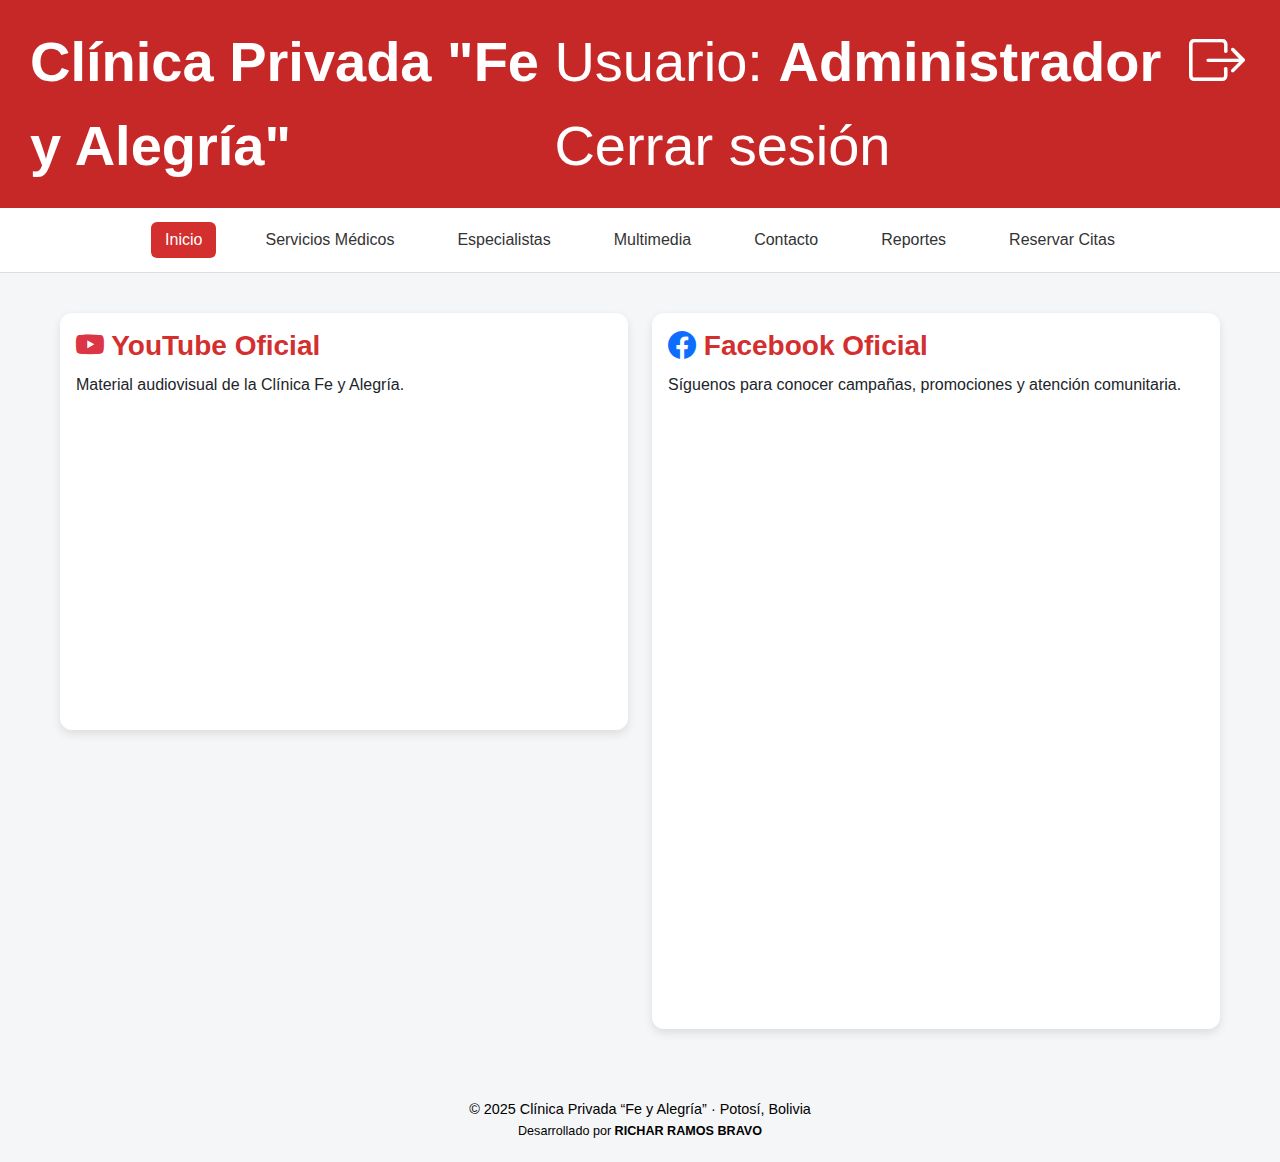
<file: index.html>
<!doctype html>
<html lang="es">
<head>
  <meta charset="utf-8">
  <meta name="viewport" content="width=device-width, initial-scale=1">
  <title>Inicio – Clínica Fe y Alegría</title>

  <link href="https://cdn.jsdelivr.net/npm/bootstrap@5.3.3/dist/css/bootstrap.min.css" rel="stylesheet">
  <link href="https://cdn.jsdelivr.net/npm/bootstrap-icons@1.11.3/font/bootstrap-icons.css" rel="stylesheet">

  <style>
    body {
      background: #f5f6f7;
      font-family: 'Segoe UI', sans-serif;
      margin: 0;
    }

    header {
      background: #c62828;
      padding: 20px 30px;
      color: white;
      display: flex;
      justify-content: space-between;
      align-items: center;
      font-size: 3.5rem;
      font-weight: bold;
    }
    header .user-box {
      font-size: 3.5rem;
      font-weight: normal;
    }
    header .user-box a {
      color: white;
      text-decoration: none;
      margin-left: 12px;
    }

    nav {
      background: white;
      display: flex;
      justify-content: center;
      gap: 35px;
      padding: 14px 0;
      border-bottom: 1px solid #ddd;
    }
    nav a {
      text-decoration: none;
      font-weight: 500;
      color: #333;
      padding: 6px 14px;
      border-radius: 6px;
      transition: .3s;
    }
    nav a:hover,
    nav a.active {
      background: #d32f2f;
      color: white;
    }

    .container-pro {
      max-width: 1200px;
      margin: 40px auto;
      padding: 0 20px;
    }

    .card {
      border-radius: 12px;
      box-shadow: 0 4px 10px rgba(0,0,0,0.1);
      transition: .3s;
      border: none;
    }
    .card:hover {
      transform: translateY(-5px);
    }
    .card h3 {
      color: #d32f2f;
      margin-bottom: 10px;
      font-weight: 600;
    }

    footer {
      background: #f5f6f7;
      color:black;
      text-align: center;
      padding: 20px;
      margin-top: 50px;
      font-size: .9rem;
    }
  </style>

  <script type="module" src="js/main.js"></script>
</head>

<body>

  <header>
    <div>Clínica Privada "Fe y Alegría"</div>

    <div class="user-box">
      Usuario: <strong data-user>Administrador</strong>
      <a href="#" data-logout><i class="bi bi-box-arrow-right"></i> Cerrar sesión</a>
    </div>
  </header>

  <nav>
    <a href="index.html" class="active">Inicio</a>
    <a href="servicios.html">Servicios Médicos</a>
    <a href="especialistas.html">Especialistas</a>
    <a href="multimedia.html">Multimedia</a>
    <a href="contacto.html">Contacto</a>
    <a href="reportes.html">Reportes</a>
    <a href="citas.html">Reservar Citas</a>
  </nav>

  <main class="container-pro">

    <div class="row g-4">

      <div class="col-md-6">
        <div class="card p-3">
          <h3><i class="bi bi-youtube text-danger"></i> YouTube Oficial</h3>
          <p>Material audiovisual de la Clínica Fe y Alegría.</p>

          <div class="ratio ratio-16x9 rounded overflow-hidden">
            <iframe 
              src="https://www.youtube.com/embed/tFoqaMUWNro"
              title="Video institucional"
              allowfullscreen></iframe>
          </div>
        </div>
      </div>

      <div class="col-md-6">
  <div class="card p-3">
    <h3><i class="bi bi-facebook text-primary"></i> Facebook Oficial</h3>
    <p>Síguenos para conocer campañas, promociones y atención comunitaria.</p>

    <iframe 
  src="https://www.facebook.com/plugins/page.php?href=https://www.facebook.com/itecfeyalegria&tabs=timeline&width=500&height=600&small_header=false&adapt_container_width=true&hide_cover=false&show_facepile=true"
  width="100%" 
  height="600" 
  style="border:none;overflow:hidden"
  scrolling="no" 
  frameborder="0" 
  allowfullscreen="true" 
  allow="autoplay; clipboard-write; encrypted-media; picture-in-picture; web-share">
    </iframe>


  </div>
</div>


    </div>

  </main>

  <footer>
    © 2025 Clínica Privada “Fe y Alegría” · Potosí, Bolivia<br>
    <small>Desarrollado por <strong>RICHAR RAMOS BRAVO</strong></small>
  </footer>

  <script src="https://cdn.jsdelivr.net/npm/bootstrap@5.3.3/dist/js/bootstrap.bundle.min.js"></script>

</body>
</html>
</file>
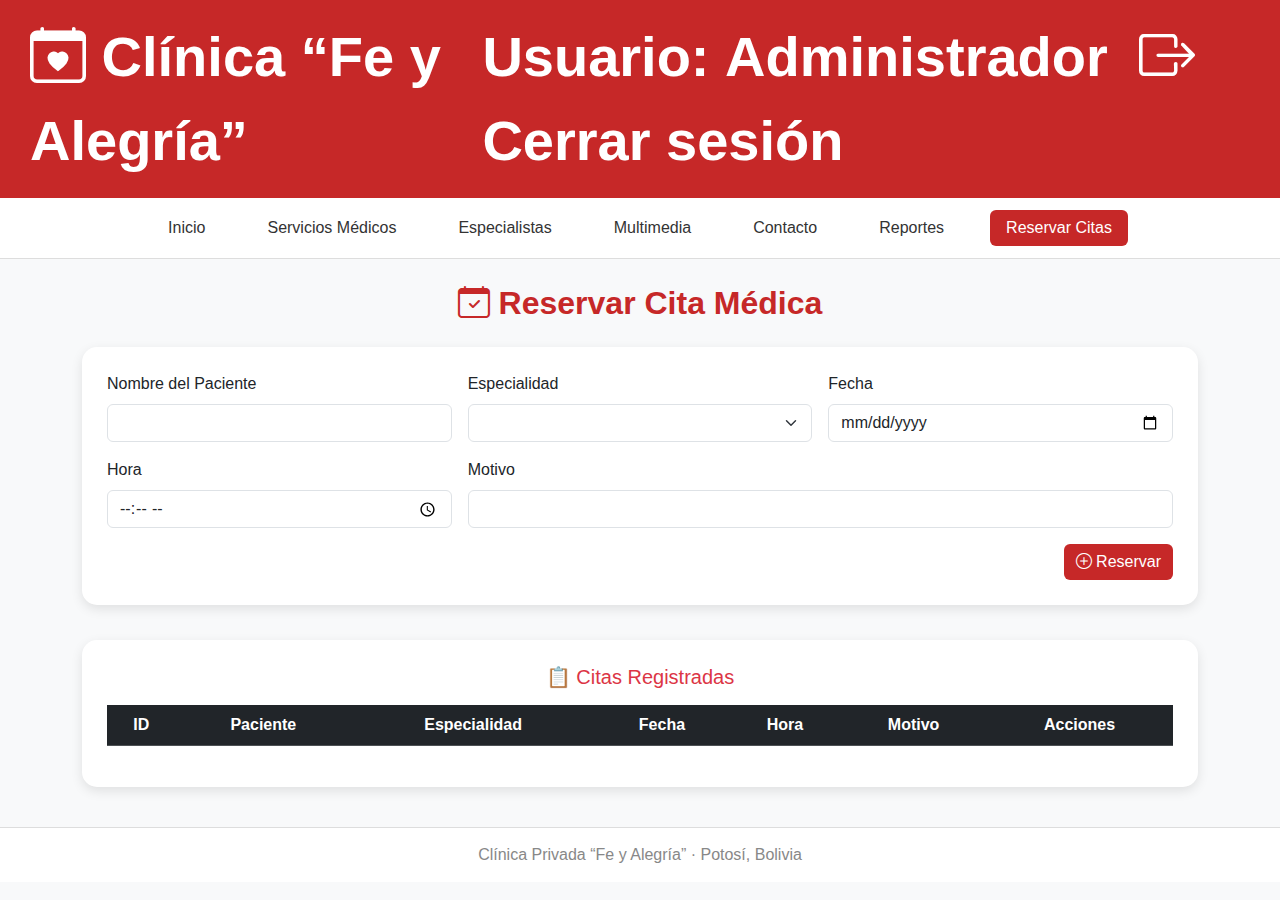
<file: citas.html>
<!doctype html>
<html lang="es">
<head>
  <meta charset="utf-8">
  <meta name="viewport" content="width=device-width, initial-scale=1">
  <title>Reservar Citas – Clínica Fe y Alegría</title>

  <link href="https://cdn.jsdelivr.net/npm/bootstrap@5.3.3/dist/css/bootstrap.min.css" rel="stylesheet">
  <link href="https://cdn.jsdelivr.net/npm/bootstrap-icons@1.11.3/font/bootstrap-icons.css" rel="stylesheet">

  <style>
    body {
      background: #f8f9fa;
      font-family: 'Segoe UI', sans-serif;
    }

    .header {
      background: #C62828;
      color: white;
      padding: 15px 30px;
      display: flex;
      align-items: center;
      justify-content: space-between;
      font-size: 3.5rem;
      font-weight: bold;
    }

    .header a {
      color: white !important;
      text-decoration: none;
      font-size: 3.5rem;
    }

    .navbar-links {
      background: white;
      display: flex;
      justify-content: center;
      gap: 30px;
      padding: 12px 0;
      border-bottom: 1px solid #ddd;
    }

    .navbar-links a {
      text-decoration: none;
      color: #333;
      padding: 6px 16px;
      font-weight: 500;
      border-radius: 6px;
      transition: 0.2s;
    }

    .navbar-links a:hover,
    .navbar-links a.active {
      background: #C62828;
      color: white !important;
    }

    h2 {
      text-align: center;
      margin: 25px 0;
      color: #C62828;
      font-weight: 700;
    }

    .card-pro {
      background: white;
      border-radius: 15px;
      padding: 25px;
      box-shadow: 0 4px 12px rgba(0,0,0,0.1);
      margin-bottom: 35px;
    }

    footer {
      background: white;
      padding: 15px;
      text-align: center;
      color: #888;
      margin-top: 40px;
      border-top: 1px solid #ddd;
    }

    .btn-danger {
      background: #C62828 !important;
      border: none;
    }

    .btn-danger:hover {
      background: #A61717 !important;
    }

  </style>
</head>

<body>

  <header class="header">
    <div><i class="bi bi-calendar-heart"></i> Clínica “Fe y Alegría”</div>
    <div>
      Usuario: <strong>Administrador</strong>
      <a href="login.html" class="ms-3"><i class="bi bi-box-arrow-right"></i> Cerrar sesión</a>
    </div>
  </header>

  <nav class="navbar-links">
    <a href="index.html">Inicio</a>
    <a href="servicios.html">Servicios Médicos</a>
    <a href="especialistas.html">Especialistas</a>
    <a href="multimedia.html">Multimedia</a>
    <a href="contacto.html">Contacto</a>
    <a href="reportes.html">Reportes</a>
    <a href="citas.html" class="active">Reservar Citas</a>
  </nav>

  <main class="container">

    <h2><i class="bi bi-calendar-check"></i> Reservar Cita Médica</h2>

    <div class="card-pro">
      <form id="frm-cita" class="row g-3">

        <div class="col-md-4">
          <label class="form-label">Nombre del Paciente</label>
          <input type="text" class="form-control" name="paciente" required>
        </div>

        <div class="col-md-4">
          <label class="form-label">Especialidad</label>
          <select class="form-select" name="especialidad" id="sel-especialidad" required></select>
        </div>

        <div class="col-md-4">
          <label class="form-label">Fecha</label>
          <input type="date" class="form-control" name="fecha" required>
        </div>

        <div class="col-md-4">
          <label class="form-label">Hora</label>
          <input type="time" class="form-control" name="hora" required>
        </div>

        <div class="col-md-8">
          <label class="form-label">Motivo</label>
          <input type="text" class="form-control" name="motivo" required>
        </div>

        <div class="col-12 text-end">
          <button class="btn btn-danger">
            <i class="bi bi-plus-circle"></i> Reservar
          </button>
        </div>

      </form>
    </div>

    <div class="card-pro">
      <h5 class="text-center text-danger mb-3">📋 Citas Registradas</h5>
      <div class="table-responsive">
        <table class="table table-hover align-middle text-center">
          <thead class="table-dark">
            <tr>
              <th>ID</th>
              <th>Paciente</th>
              <th>Especialidad</th>
              <th>Fecha</th>
              <th>Hora</th>
              <th>Motivo</th>
              <th>Acciones</th>
            </tr>
          </thead>
          <tbody id="tb-citas"></tbody>
        </table>
      </div>
    </div>

  </main>

  <footer>
    Clínica Privada “Fe y Alegría” · Potosí, Bolivia
  </footer>

  <div class="modal fade" id="modalPago">
    <div class="modal-dialog modal-dialog-centered">
      <div class="modal-content">

        <div class="modal-header bg-success text-white">
          <h5 class="modal-title"><i class="bi bi-qr-code-scan"></i> Pago de la Cita – 100 Bs</h5>
          <button class="btn-close" data-bs-dismiss="modal"></button>
        </div>

        <div class="modal-body text-center">
          <p class="fw-bold">Escanee el código QR para realizar el pago</p>
          <img id="qr-img" class="img-fluid mb-3" style="max-width:250px;">
          <p class="text-muted">Luego presione confirmar.</p>
        </div>

        <div class="modal-footer">
          <button class="btn btn-dark" data-bs-dismiss="modal">Cancelar</button>
          <button class="btn btn-success fw-bold" onclick="confirmarPago()">
            <i class="bi bi-check-circle"></i> He pagado – Confirmar Cita
          </button>
        </div>

      </div>
    </div>
  </div>

  <div class="modal fade" id="modalEditar">
    <div class="modal-dialog modal-lg modal-dialog-centered">
      <div class="modal-content">

        <div class="modal-header bg-warning">
          <h5 class="modal-title"><i class="bi bi-pencil-square"></i> Editar Cita</h5>
          <button class="btn-close" data-bs-dismiss="modal"></button>
        </div>

        <form id="frm-edit" class="modal-body row g-3">
          <div class="col-md-6">
            <label class="form-label">Paciente</label>
            <input type="text" class="form-control" id="edit-paciente" name="paciente" required>
          </div>

          <div class="col-md-6">
            <label class="form-label">Especialidad</label>
            <select class="form-select" id="edit-especialidad" name="especialidad"></select>
          </div>

          <div class="col-md-4">
            <label class="form-label">Fecha</label>
            <input type="date" class="form-control" id="edit-fecha" name="fecha" required>
          </div>

          <div class="col-md-4">
            <label class="form-label">Hora</label>
            <input type="time" class="form-control" id="edit-hora" name="hora" required>
          </div>

          <div class="col-md-12">
            <label class="form-label">Motivo</label>
            <input type="text" class="form-control" id="edit-motivo" name="motivo" required>
          </div>

          <div class="modal-footer">
            <button class="btn btn-dark" data-bs-dismiss="modal">Cancelar</button>
            <button class="btn btn-warning text-dark fw-bold" type="submit">Guardar Cambios</button>
          </div>
        </form>

      </div>
    </div>
  </div>

  <script src="https://cdn.jsdelivr.net/npm/bootstrap@5.3.3/dist/js/bootstrap.bundle.min.js"></script>

  <script>

    let datosCita = null;
    let editId = null;

    async function cargarEspecialidades() {
      const res = await fetch('api/especialistas.php');
      const data = await res.json();

      const esp = [...new Set(data.map(e => e.especialidad))];

      sel = esp.map(e => `<option>${e}</option>`).join('');

      document.getElementById('sel-especialidad').innerHTML = "<option>Seleccione...</option>" + sel;
      document.getElementById('edit-especialidad').innerHTML = "<option>Seleccione...</option>" + sel;
    }
    cargarEspecialidades();

    document.getElementById('frm-cita').addEventListener('submit', e => {
      e.preventDefault();

      datosCita = Object.fromEntries(new FormData(e.target).entries());

      const txt =
        `Pago por Cita Médica\nClínica Fe y Alegría\nMonto: 100 Bs\nPaciente: ${datosCita.paciente}`;

      document.getElementById('qr-img').src =
        `https://api.qrserver.com/v1/create-qr-code/?size=250x250&data=${encodeURIComponent(txt)}`;

      new bootstrap.Modal('#modalPago').show();
    });

    async function confirmarPago() {
      const res = await fetch('api/citas.php', {
        method: 'POST',
        headers: { 'Content-Type': 'application/json' },
        body: JSON.stringify(datosCita)
      });

      const r = await res.json();
      alert(r.message);

      bootstrap.Modal.getInstance(document.getElementById('modalPago')).hide();
      document.getElementById('frm-cita').reset();
      listarCitas();
    }

    async function listarCitas() {
      const res = await fetch('api/citas.php');
      const data = await res.json();

      document.getElementById('tb-citas').innerHTML = data.map(c => `
        <tr>
          <td>${c.id}</td>
          <td>${c.paciente}</td>
          <td>${c.especialidad}</td>
          <td>${c.fecha}</td>
          <td>${c.hora}</td>
          <td>${c.motivo}</td>

          <td>
            <button class="btn btn-warning btn-sm" onclick="editar(${c.id})">
              <i class="bi bi-pencil"></i>
            </button>

            <button class="btn btn-danger btn-sm" onclick="eliminar(${c.id})">
              <i class="bi bi-trash"></i>
            </button>
          </td>
        </tr>
      `).join('');
    }
    listarCitas();

    async function editar(id) {
      editId = id;

      const res = await fetch('api/citas.php?id=' + id);
      const c = await res.json();

      document.getElementById('edit-paciente').value = c.paciente;
      document.getElementById('edit-especialidad').value = c.especialidad;
      document.getElementById('edit-fecha').value = c.fecha;
      document.getElementById('edit-hora').value = c.hora;
      document.getElementById('edit-motivo').value = c.motivo;

      new bootstrap.Modal('#modalEditar').show();
    }

    document.getElementById('frm-edit').addEventListener('submit', async e => {
      e.preventDefault();

      const datos = Object.fromEntries(new FormData(e.target).entries());

      const res = await fetch(`api/citas.php?id=${editId}`, {
        method: 'PUT',
        headers: { 'Content-Type': 'application/json' },
        body: JSON.stringify(datos)
      });

      const r = await res.json();
      alert(r.message);

      bootstrap.Modal.getInstance(document.getElementById('modalEditar')).hide();
      listarCitas();
    });

    async function eliminar(id) {
      if (!confirm("¿Eliminar esta cita?")) return;

      const res = await fetch(`api/citas.php?id=${id}`, { method:'DELETE' });
      const r = await res.json();

      alert(r.message);
      listarCitas();
    }

  </script>

</body>
</html>
</file>
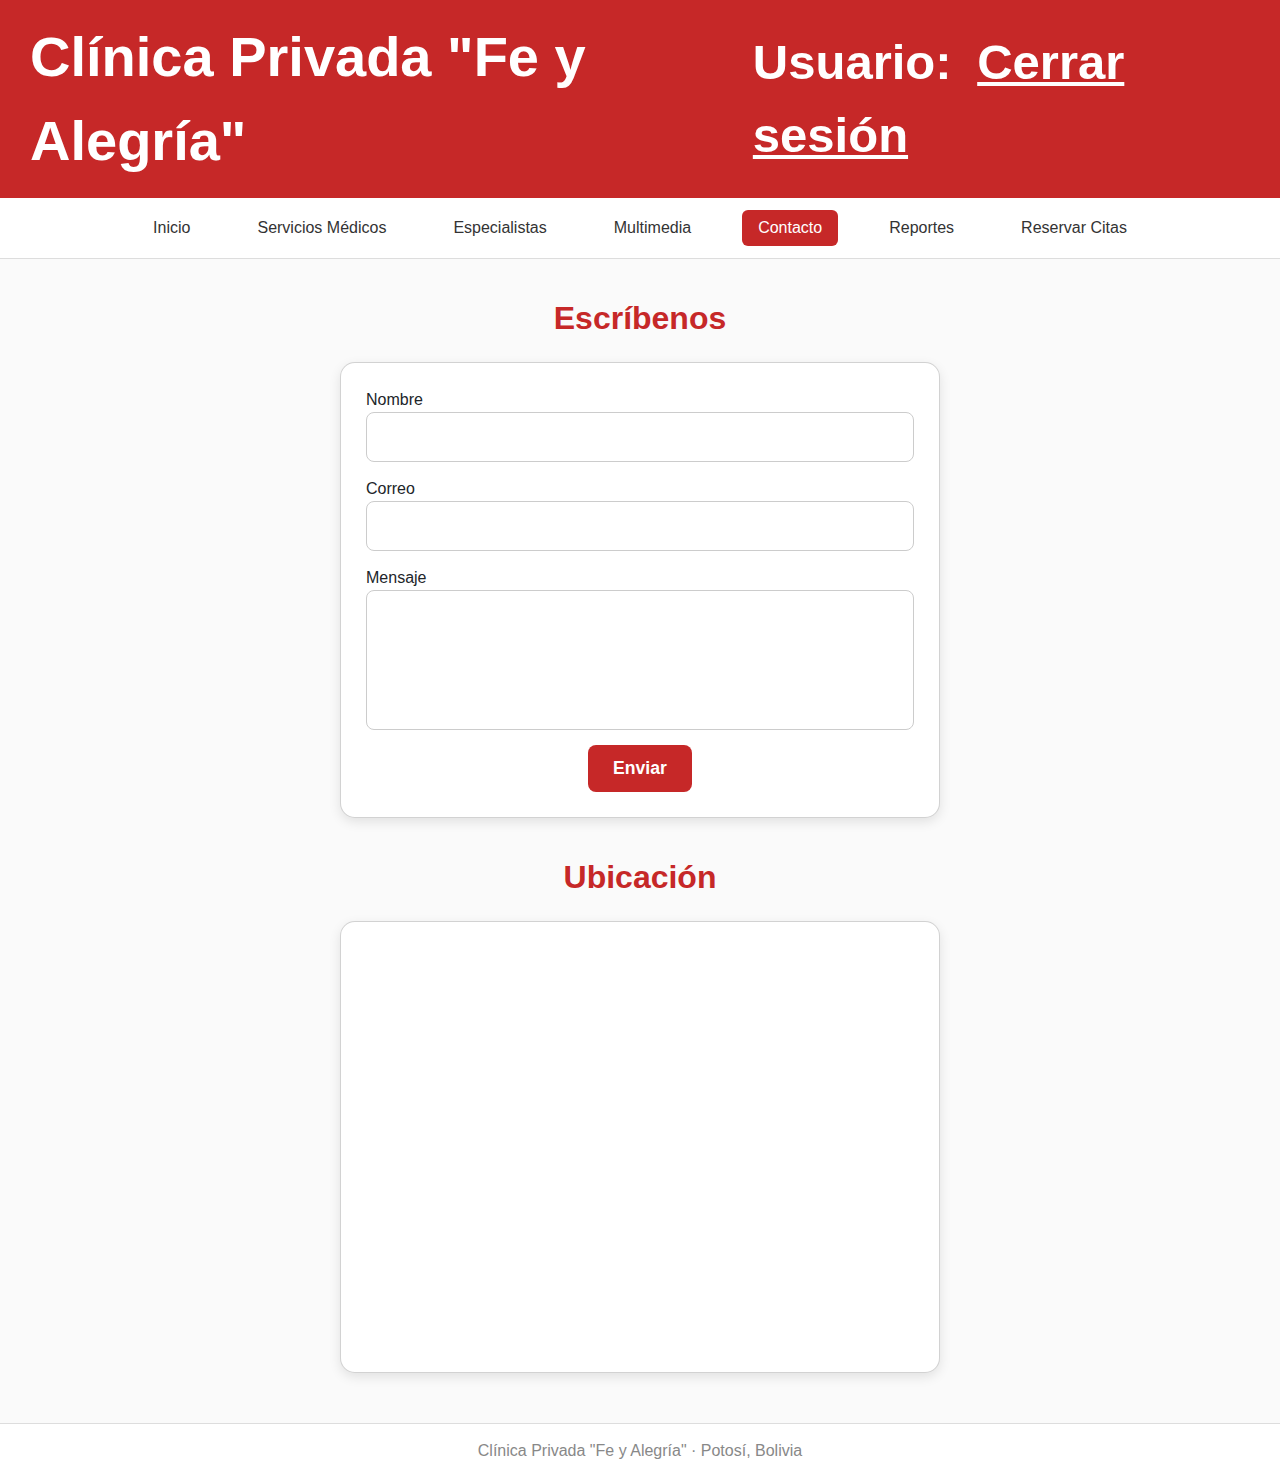
<file: contacto.html>
<!doctype html>
<html lang="es">
<head>
  <meta charset="utf-8">
  <meta name="viewport" content="width=device-width, initial-scale=1">
  <title>Contacto – Clínica Fe y Alegría</title>

  <link href="https://cdn.jsdelivr.net/npm/bootstrap@5.3.3/dist/css/bootstrap.min.css" rel="stylesheet">

  <style>
    body {
      background: #fafafa;
      font-family: 'Segoe UI', sans-serif;
    }

    .header {
      background: #C62828;
      color: white;
      padding: 15px 30px;
      display: flex;
      align-items: center;
      justify-content: space-between;
      font-size: 3.5rem;
      font-weight: bold;
    }

    nav {
      background: white;
      border-bottom: 1px solid #ddd;
      display: flex;
      justify-content: center;
      gap: 35px;
      padding: 12px 0;
    }
    nav a {
      text-decoration: none;
      color: #333;
      padding: 6px 16px;
      border-radius: 6px;
      transition: 0.2s;
      font-size: 1rem;
      font-weight: 500;
    }
    nav a:hover, nav a.active {
      background: #C62828;
      color: white;
    }

    .section-title {
      text-align: center;
      font-size: 2rem;
      font-weight: 700;
      color: #C62828;
      margin: 40px 0 25px;
    }

    .card {
      background: white;
      border-radius: 15px;
      padding: 25px;
      max-width: 600px;
      margin: auto;
      box-shadow: 0 4px 12px rgba(0,0,0,0.1);
    }

    .input, .textarea {
      width: 100%;
      padding: 12px;
      border-radius: 8px;
      border: 1px solid #ccc;
      margin-bottom: 15px;
      font-size: 1rem;
      transition: 0.2s;
    }
    .input:focus, .textarea:focus {
      border-color: #C62828;
      box-shadow: 0 0 6px rgba(198,40,40,0.3);
    }
    .textarea {
      height: 140px;
      resize: none;
    }

    .btn {
      background: #C62828;
      color: white;
      padding: 10px 25px;
      border: none;
      border-radius: 8px;
      cursor: pointer;
      transition: 0.2s;
      font-size: 1.1rem;
      font-weight: bold;
    }
    .btn:hover {
      background: #A71717;
    }

    .footer {
      background: white;
      text-align: center;
      padding: 15px;
      margin-top: 50px;
      border-top: 1px solid #ddd;
      color: #888;
    }
  </style>

  <script type="module" src="js/main.js"></script>
</head>

<body>

  <header class="header">
    Clínica Privada "Fe y Alegría"
    <div class="small">
      Usuario: <strong data-user></strong>
      <a href="#" data-logout class="text-white" style="margin-left:12px;">Cerrar sesión</a>
    </div>
  </header>

  <nav>
    <a href="index.html">Inicio</a>
    <a href="servicios.html">Servicios Médicos</a>
    <a href="especialistas.html">Especialistas</a>
    <a href="multimedia.html">Multimedia</a>
    <a href="contacto.html" class="active">Contacto</a>
    <a href="reportes.html">Reportes</a>
    <a href="citas.html">Reservar Citas</a>
  </nav>

  <main class="container">

    <h2 class="section-title">Escríbenos</h2>

    <form class="card" onsubmit="event.preventDefault(); alert('¡Gracias! Tu mensaje ha sido enviado.');">
      <label>Nombre</label>
      <input class="input" required>

      <label>Correo</label>
      <input class="input" type="email" required>

      <label>Mensaje</label>
      <textarea class="textarea" required></textarea>

      <div class="text-center">
        <button class="btn">Enviar</button>
      </div>
    </form>

    <h2 class="section-title">Ubicación</h2>

    <div class="card">
      <iframe
        src="https://www.google.com/maps/embed?pb=!1m18!1m12!1m3!1d381.8055458902641!2d-65.76510459999999!3d-19.571922799999998!2m3!1f0!2f0!3f0!3m2!1i1024!2i768!4f13.1!3m3!1m2!1s0x93f94de3bc26ee43%3A0x19edc20cbb62a452!2sINSTITUTO%20ITEC!5e1!3m2!1ses!2sbo!4v1734300000000!5m2!1ses!2sbo"
        style="width:100%;height:400px;border:0;border-radius:10px;"
        loading="lazy"
        allowfullscreen>
      </iframe>
    </div>

  </main>

  <footer class="footer">
    Clínica Privada "Fe y Alegría" · Potosí, Bolivia
  </footer>

</body>
</html>
</file>
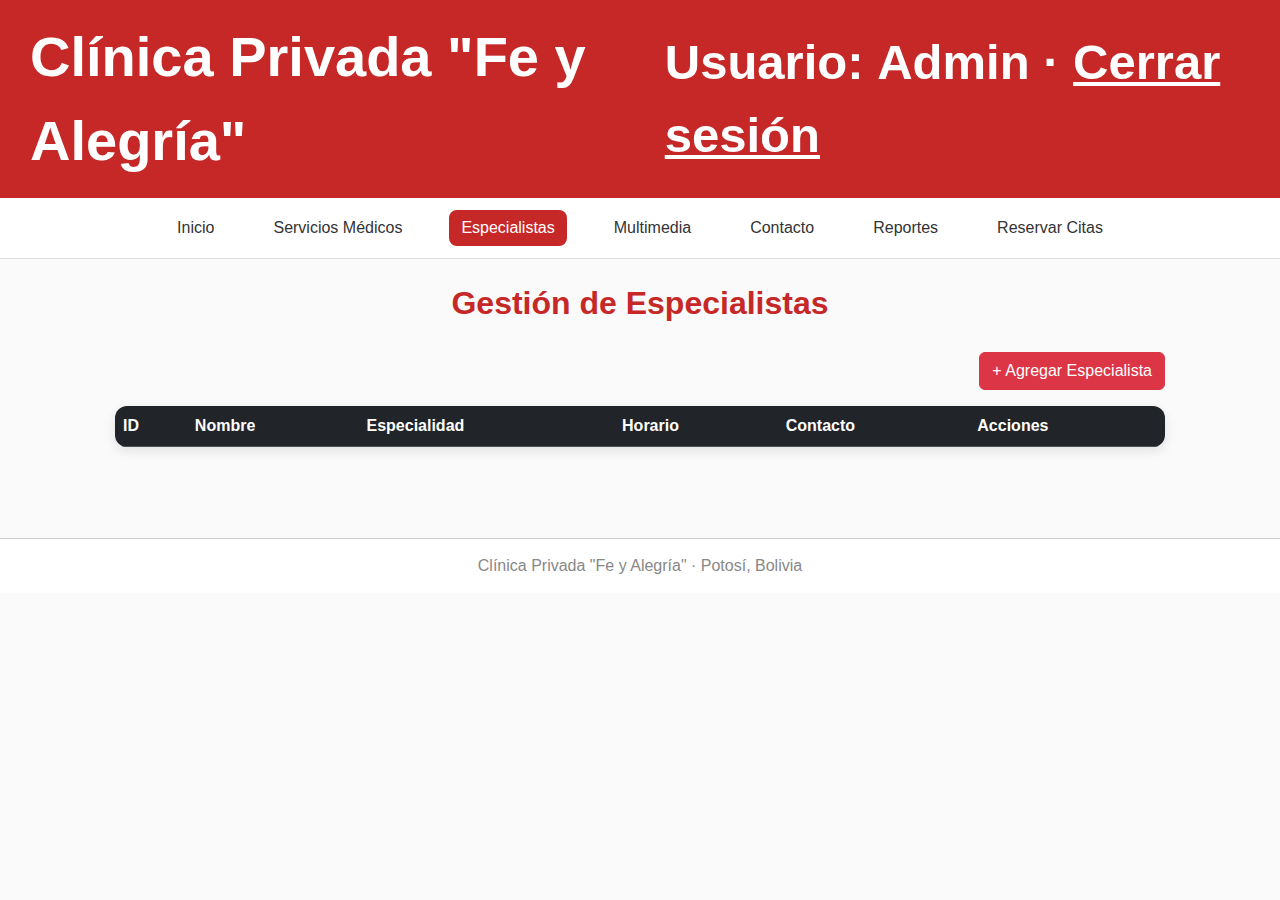
<file: especialistas.html>
<!doctype html>
<html lang="es">
<head>
  <meta charset="utf-8">
  <meta name="viewport" content="width=device-width, initial-scale=1">
  <title>Especialistas – Clínica POTOSÍ</title>

  <link href="https://cdn.jsdelivr.net/npm/bootstrap@5.3.3/dist/css/bootstrap.min.css" rel="stylesheet">

  <style>
    body {
      background: #fafafa;
      font-family: 'Segoe UI', sans-serif;
    }

    .header {
      background: #C62828;
      color: white;
      padding: 15px 30px;
      display: flex;
      align-items: center;
      justify-content: space-between;
      font-size: 3.5rem;
      font-weight: bold;
    }

    .navbar-links {
      background: white;
      display: flex;
      justify-content: center;
      gap: 35px;
      padding: 12px 0;
      border-bottom: 1px solid #ddd;
      font-size: 1rem;
    }
    .navbar-links a {
      color: #333;
      text-decoration: none;
      padding: 6px 12px;
      border-radius: 8px;
      transition: 0.2s;
    }
    .navbar-links a:hover,
    .navbar-links .active {
      background: #C62828;
      color: white;
    }

    .container-pro {
      max-width: 1100px;
      margin: auto;
      padding: 25px;
    }

    .section-title {
      text-align: center;
      font-size: 2rem;
      font-weight: 700;
      color: #C62828;
      margin-bottom: 30px;
    }

    table {
      background: white;
      border-radius: 12px;
      overflow: hidden;
      box-shadow: 0 4px 12px rgba(0,0,0,0.1);
    }

    .modal-pro {
      position: fixed;
      inset: 0;
      display: none;
      background: rgba(0,0,0,0.55);
      justify-content: center;
      align-items: center;
    }
    .modal-pro.active {
      display: flex;
    }
    .modal-box {
      background: white;
      width: 420px;
      padding: 25px;
      border-radius: 12px;
      box-shadow: 0 4px 10px rgba(0,0,0,0.25);
      animation: fadeIn 0.2s ease-out;
    }

    @keyframes fadeIn {
      from { opacity: 0; transform: scale(0.95); }
      to   { opacity: 1; transform: scale(1); }
    }

    .footer {
      background: white;
      padding: 15px;
      text-align: center;
      margin-top: 50px;
      border-top: 1px solid #ccc;
      color: #888;
    }
  </style>
</head>

<body>

<header class="header">
  Clínica Privada "Fe y Alegría"
  <div class="small">Usuario: <strong>Admin</strong> · <a href="#" class="text-white">Cerrar sesión</a></div>
</header>

<nav class="navbar-links">
  <a href="index.html">Inicio</a>
  <a href="servicios.html">Servicios Médicos</a>
  <a href="especialistas.html" class="active">Especialistas</a>
  <a href="multimedia.html">Multimedia</a>
  <a href="contacto.html">Contacto</a>
  <a href="reportes.html">Reportes</a>
  <a href="citas.html">Reservar Citas</a>
</nav>

<main class="container-pro">

  <h2 class="section-title">Gestión de Especialistas</h2>

  <div class="d-flex justify-content-end mb-3">
    <button id="btnNew" class="btn btn-danger">+ Agregar Especialista</button>
  </div>

  <table class="table table-hover align-middle">
    <thead class="table-dark">
      <tr>
        <th>ID</th>
        <th>Nombre</th>
        <th>Especialidad</th>
        <th>Horario</th>
        <th>Contacto</th>
        <th>Acciones</th>
      </tr>
    </thead>
    <tbody id="tb-especialistas"></tbody>
  </table>

</main>

<div class="modal-pro" id="modalEsp">
  <div class="modal-box">
    <h4 id="modalTitle" class="mb-3">Registro de Especialista</h4>

    <form id="frm-especialista">
      <input type="hidden" name="id">

      <label>Nombre</label>
      <input class="form-control mb-2" name="nombre" required>

      <label>Especialidad</label>
      <select class="form-control mb-2" name="especialidad" required>
        <option value="">Seleccione</option>
        <option>Cardiología</option>
        <option>Pediatría</option>
        <option>Dermatología</option>
        <option>Ginecología</option>
        <option>Traumatología</option>
        <option>Oftalmología</option>
        <option>Odontología</option>
        <option>Neurología</option>
        <option>Psiquiatría</option>
        <option>Nutrición</option>
        <option>Urología</option>
        <option>Gastroenterología</option>
        <option>Endocrinología</option>
        <option>Reumatología</option>
        <option>Medicina Interna</option>
      </select>

      <label>Horario</label>
      <select class="form-control mb-2" name="horario" required>
        <option value="">Seleccione</option>
        <option>Lunes a Viernes 08:00–12:00</option>
        <option>Lunes a Viernes 14:00–18:00</option>
        <option>Martes y Jueves 09:00–13:00</option>
        <option>Lunes, Miércoles y Viernes 09:00–12:00</option>
        <option>Martes a Sábado 10:00–15:00</option>
        <option>Lunes a Sábado 09:00–17:00</option>
        <option>Miércoles y Viernes 09:00–13:00</option>
        <option>Lunes a Viernes 07:00–11:00</option>
        <option>Sábado y Domingo 08:00–12:00</option>
      </select>

      <label>Contacto</label>
      <input class="form-control mb-3" name="contacto" required>

      <div class="d-flex gap-2">
        <button type="submit" class="btn btn-danger">Guardar</button>
        <button type="button" class="btn btn-secondary" id="btnClose">Cancelar</button>
      </div>
    </form>
  </div>
</div>

<footer class="footer">
  Clínica Privada "Fe y Alegría" · Potosí, Bolivia
</footer>

<script>
const API = "api/especialistas.php";
const tbody = document.getElementById("tb-especialistas");
const modal = document.getElementById("modalEsp");
const form = document.getElementById("frm-especialista");
const btnNew = document.getElementById("btnNew");
const btnClose = document.getElementById("btnClose");

async function cargar() {
  const res = await fetch(API);
  const data = await res.json();

  tbody.innerHTML = data.map(e => `
    <tr>
      <td>${e.id}</td>
      <td>${e.nombre}</td>
      <td>${e.especialidad}</td>
      <td>${e.horario}</td>
      <td>${e.contacto}</td>
      <td>
        <button class="btn btn-warning btn-sm" onclick="editar(${e.id})">Editar</button>
        <button class="btn btn-dark btn-sm" onclick="eliminar(${e.id})">Eliminar</button>
      </td>
    </tr>
  `).join("");
}

cargar();

btnNew.onclick = () => {
  form.reset();
  form.id.value = "";
  modal.classList.add("active");
};

btnClose.onclick = () => modal.classList.remove("active");

async function editar(id) {
  const res = await fetch(API + "?id=" + id);
  const esp = await res.json();

  form.id.value = esp.id;
  form.nombre.value = esp.nombre;
  form.especialidad.value = esp.especialidad;
  form.horario.value = esp.horario;
  form.contacto.value = esp.contacto;

  modal.classList.add("active");
}

form.onsubmit = async e => {
  e.preventDefault();

  const datos = {
    nombre: form.nombre.value,
    especialidad: form.especialidad.value,
    horario: form.horario.value,
    contacto: form.contacto.value
  };

  let res;

  if (form.id.value === "") {
    res = await fetch(API, {
      method: "POST",
      headers: {"Content-Type": "application/json"},
      body: JSON.stringify(datos)
    });
  } else {
    res = await fetch(API + "?id=" + form.id.value, {
      method: "PUT",
      headers: {"Content-Type": "application/json"},
      body: JSON.stringify(datos)
    });
  }

  modal.classList.remove("active");
  cargar();
};

async function eliminar(id) {
  if (!confirm("¿Eliminar especialista?")) return;
  await fetch(API + "?id=" + id, {method: "DELETE"});
  cargar();
}
</script>

</body>
</html>
</file>
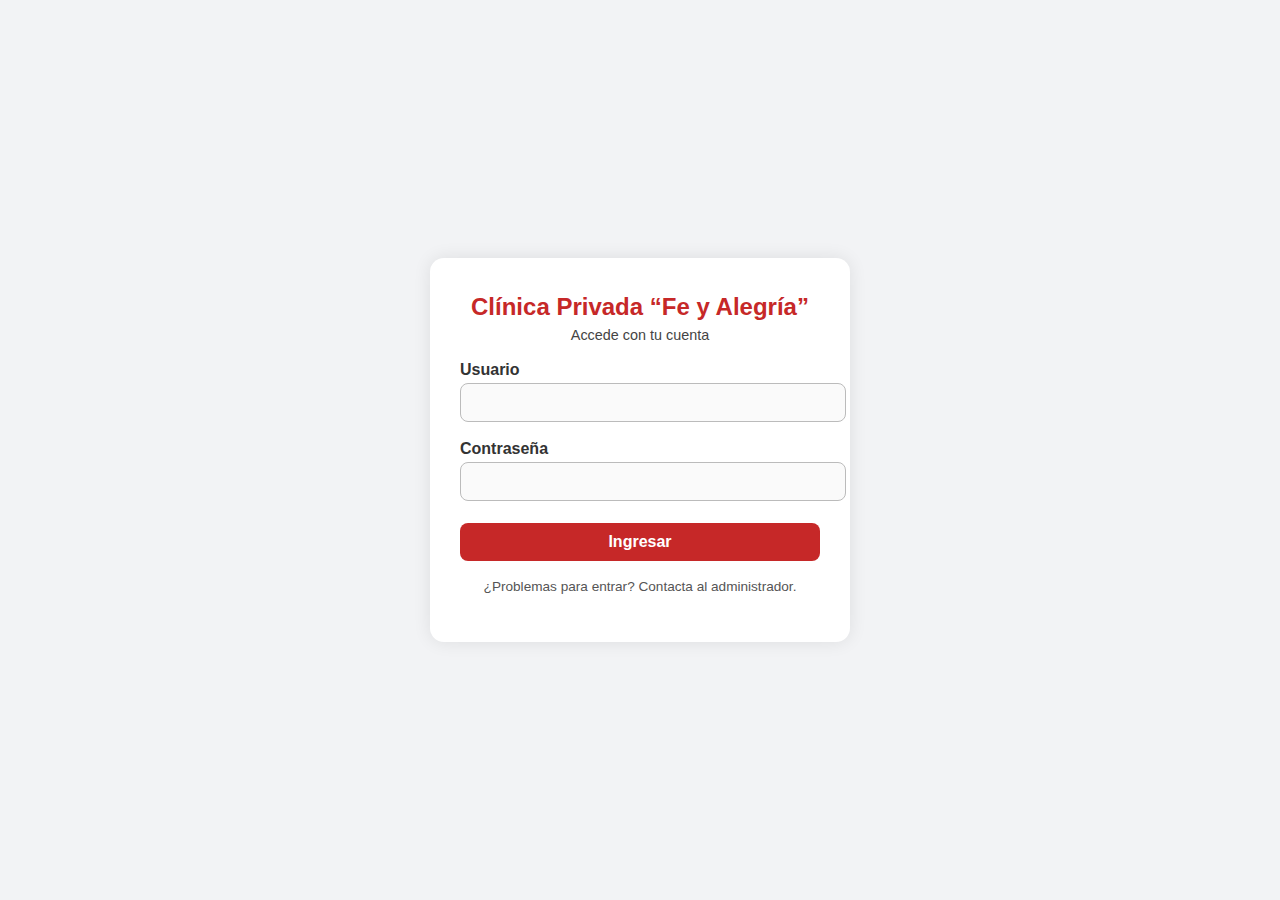
<file: login.html>
<!doctype html>
<html lang="es">
<head>
  <meta charset="utf-8">
  <meta name="viewport" content="width=device-width, initial-scale=1">
  <title>Login – Clínica Fe y Alegría</title>

  <!-- Estilos propios -->
  <style>
    body {
      margin: 0;
      font-family: 'Segoe UI', sans-serif;
      background: #f2f3f5;
      display: flex;
      justify-content: center;
      align-items: center;
      height: 100vh;
    }

    .login-card {
      width: 360px;
      background: #ffffff;
      padding: 35px 30px;
      border-radius: 14px;
      box-shadow: 0 0 18px rgba(0,0,0,0.09);
      text-align: center;
    }

    h2 {
      margin: 0;
      color: #c62828;
      font-weight: 700;
      font-size: 1.5rem;
    }

    .small {
      margin-top: 6px;
      font-size: 0.9rem;
      color: #444;
    }

    label {
      display: block;
      margin-top: 18px;
      font-weight: 600;
      text-align: left;
      color: #333;
    }

    .input {
      width: 100%;
      padding: 10px 12px;
      margin-top: 4px;
      border-radius: 8px;
      border: 1px solid #bbb;
      background: #fafafa;
      font-size: 0.95rem;
    }

    .btn {
      width: 100%;
      margin-top: 22px;
      padding: 10px 0;
      background: #c62828;
      color: #fff;
      border: none;
      border-radius: 8px;
      cursor: pointer;
      font-size: 1rem;
      font-weight: 600;
      transition: 0.3s;
    }

    .btn:hover {
      background: #ab1f1f;
    }

    .footer-text {
      margin-top: 18px;
      font-size: 0.85rem;
      color: #555;
    }
  </style>

  <script type="module">
    import { login } from './js/auth.js';

    async function onSubmit(e) {
      e.preventDefault();

      const usuario = document.querySelector('[name=usuario]').value.trim();
      const contrasena = document.querySelector('[name=contrasena]').value.trim();

      try {
        const res = await login(usuario, contrasena);
        if (res?.auth) {
          window.location.href = 'index.html';
        } else {
          alert('Usuario o contraseña incorrectos');
        }
      } catch (err) {
        alert('Error al iniciar sesión');
      }
    }

    window.addEventListener('DOMContentLoaded', () => {
      document.querySelector('#frmLogin').addEventListener('submit', onSubmit);
    });
  </script>
</head>

<body>
  <div class="login-card">
    <h2>Clínica Privada “Fe y Alegría”</h2>
    <p class="small">Accede con tu cuenta</p>
    
    <form id="frmLogin">
      <label>Usuario</label>
      <input class="input" name="usuario" required>

      <label>Contraseña</label>
      <input class="input" type="password" name="contrasena" required>

      <button class="btn" type="submit">Ingresar</button>
    </form>

    <p class="footer-text">¿Problemas para entrar? Contacta al administrador.</p>
  </div>
</body>
</html>
</file>
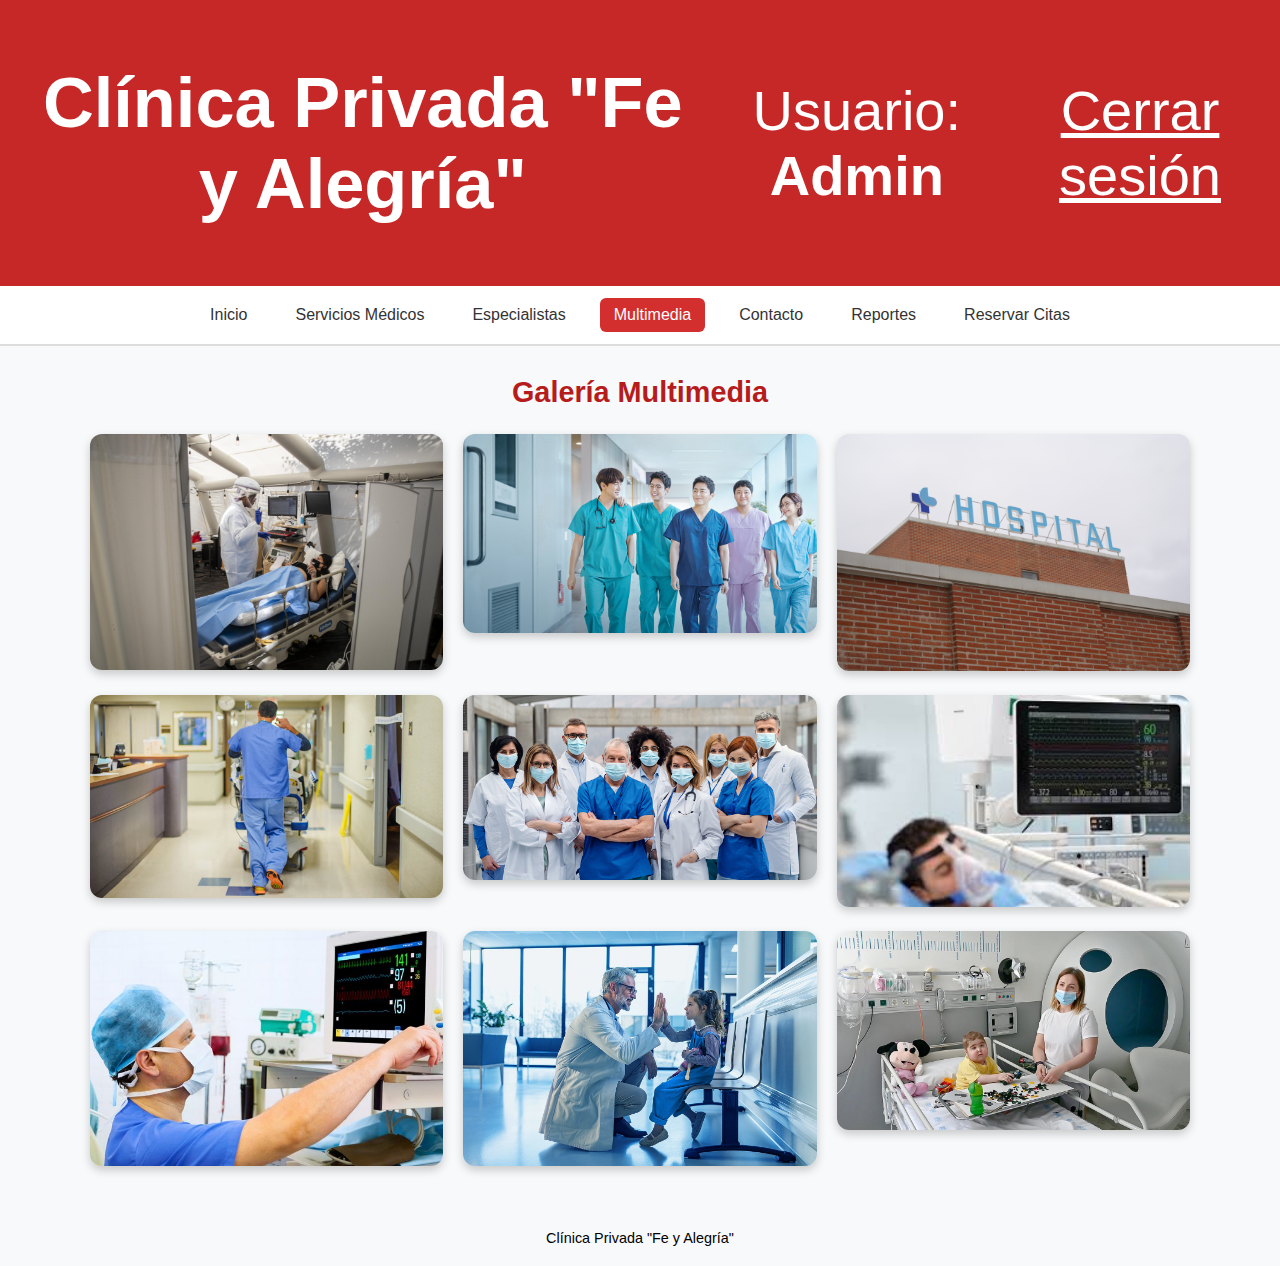
<file: multimedia.html>
<!doctype html>
<html lang="es">
<head>
  <meta charset="utf-8">
  <meta name="viewport" content="width=device-width, initial-scale=1">
  <title>Multimedia – Clínica POTOSÍ</title>

  <style>
    body {
      font-family: 'Segoe UI', sans-serif;
      margin: 0;
      background: #f8f9fa;
      text-align: center;
    }

    .header {
      text-align: center;
      background: #c62828;
      color: white;
      padding: 15px 25px;
      display: flex;
      align-items: center;
      justify-content: flex-start;
      gap: 20px;
      font-size: 2.2rem;
      font-weight: bold;
    }
    .header .small {
      text-align: center;
      font-size: 3.5rem;
      font-weight: normal;
    }

    nav {
      background: #ffffff;
      padding: 12px;
      display: flex;
      justify-content: center;
      gap: 20px;
      border-bottom: 2px solid #ddd;
    }

    nav a {
      text-decoration: none;
      color: #333;
      font-weight: 500;
      padding: 8px 14px;
      border-radius: 6px;
      transition: 0.3s;
    }

    nav a:hover,
    nav a.active {
      background: #d32f2f;
      color: white;
    }

    .container {
      max-width: 1100px;
      margin: 30px auto;
      padding: 0 20px;
    }

    h2.section-title {
      text-align: center;
      font-size: 1.8rem;
      color: #b71c1c;
      margin-bottom: 25px;
      font-weight: bold;
    }

    .gallery-grid {
      display: grid;
      grid-template-columns: repeat(auto-fit, minmax(280px, 1fr));
      gap: 20px;
    }

    .gallery-card img {
      width: 100%;
      border-radius: 12px;
      box-shadow: 0 4px 10px rgba(0,0,0,0.2);
      transition: 0.3s;
    }

    .gallery-card img:hover {
      transform: scale(1.03);
    }

    .footer {
      background: #f8f9fa;
      color: black;
      text-align: center;
      padding: 20px;
      margin-top: 40px;
      font-size: 0.9rem;
    }

  </style>
</head>

<body>

  <header class="header">
    <h1><center>Clínica Privada "Fe y Alegría"</center></h1>
    <span style="margin-left:auto" class="small">Usuario: <strong>Admin</strong></span>
    <a href="#" class="small" style="margin-left:12px;color:white;">Cerrar sesión</a>
  </header>

  <nav>
    <a href="index.html">Inicio</a>
    <a href="servicios.html">Servicios Médicos</a>
    <a href="especialistas.html">Especialistas</a>
    <a href="multimedia.html" class="active">Multimedia</a>
    <a href="contacto.html">Contacto</a>
    <a href="reportes.html">Reportes</a>
    <a href="citas.html">Reservar Citas</a>
  </nav>

  <main class="container">
    <h2 class="section-title">Galería Multimedia</h2>

    <div id="galeria" class="gallery-grid"></div>
  </main>

  <footer class="footer">
    Clínica Privada "Fe y Alegría"
  </footer>
  <script>
    const imagenes = [
      { nombre: "uno",    ruta: "js/uno.jpeg"},
      { nombre: "dos",    ruta: "js/dos.jpg" },
      { nombre: "tres",   ruta: "js/tres.jpeg" },
      { nombre: "cuatro", ruta: "js/cuatro.jpg" },
      { nombre: "cinco",  ruta: "js/cinco.jpg" },
      { nombre: "seis",   ruta: "js/seis.jpeg" },
      { nombre: "siete",  ruta: "js/siete.jpg" },
      { nombre: "ocho",   ruta: "js/ocho.jpg" },
      { nombre: "nueve",   ruta: "js/nueve.jpg" }
    ];

    const contenedor = document.getElementById("galeria");

    imagenes.forEach(img => {
      const card = document.createElement("div");
      card.className = "gallery-card";

      card.innerHTML = `
        <img src="${img.ruta}" alt="${img.nombre}">
      `;

      contenedor.appendChild(card);
    });
  </script>

</body>
</html>
</file>
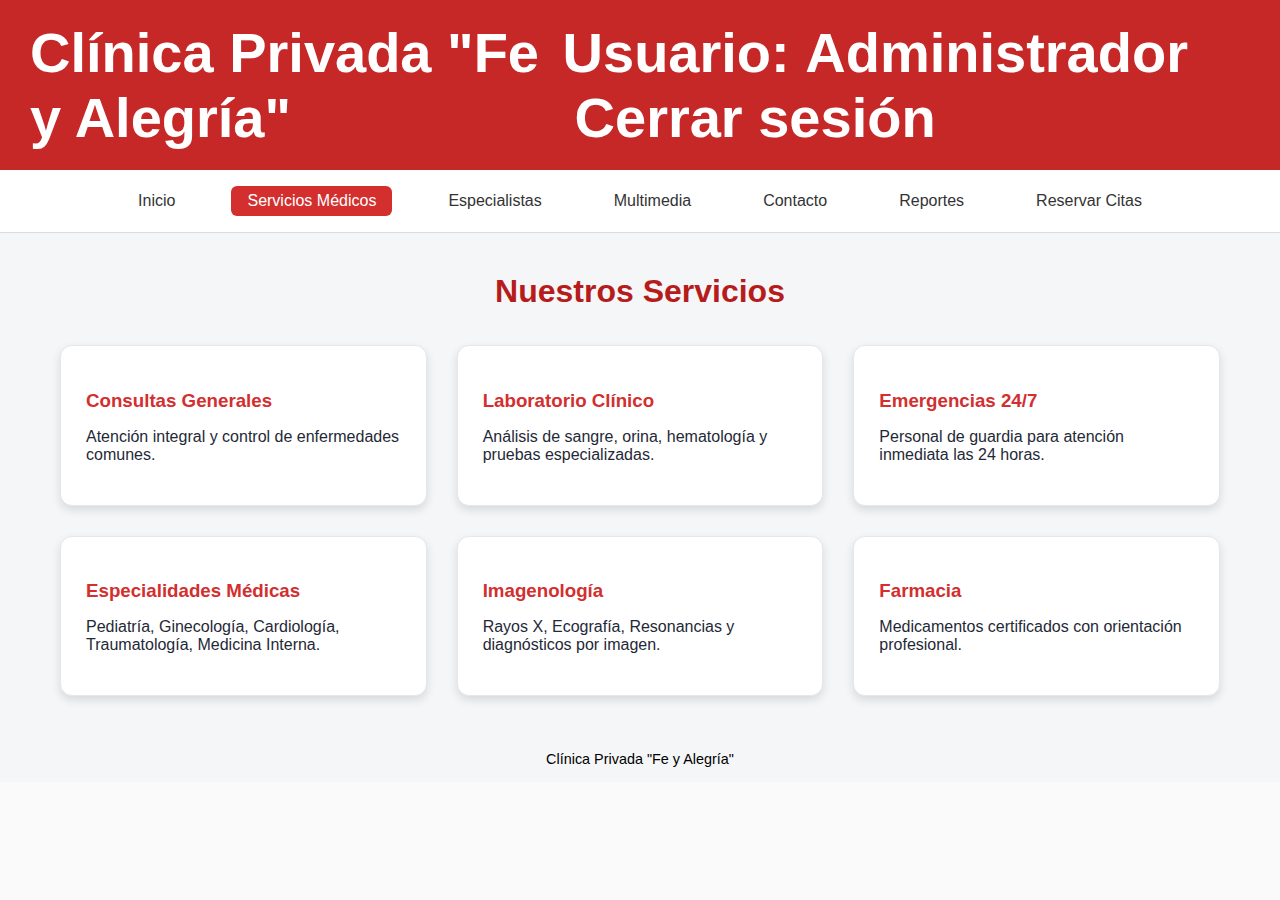
<file: servicios.html>
<!doctype html>
<html lang="es">
<head>
  <meta charset="utf-8">
  <meta name="viewport" content="width=device-width, initial-scale=1">
  <title>Servicios Médicos – Clínica Fe y Alegría</title>

  <link rel="stylesheet" href="css/style.css">
  <script type="module" src="js/main.js"></script>

  <style>
    body {
      background: #f5f6f7;
      margin: 0;
      font-family: 'Segoe UI', sans-serif;
    }

    header {
      background: #c62828;
      padding: 20px 30px;
      color: white;
      display: flex;
      align-items: center;
      justify-content: space-between;
      font-size: 3.5rem;
      font-weight: bold;
    }

    header .user-box {
      font-size: 3.5rem;
    }

    header .user-box a {
      color: white;
      margin-left: 12px;
      text-decoration: none;
    }

    nav {
      background: white;
      display: flex;
      justify-content: center;
      gap: 40px;
      padding: 16px 0;
      border-bottom: 1px solid #ddd;
    }

    nav a {
      text-decoration: none;
      color: #333;
      font-weight: 500;
      padding: 6px 16px;
      border-radius: 6px;
      transition: .3s;
    }

    nav a:hover,
    nav a.active {
      background: #d32f2f;
      color: white;
    }

    .container {
      max-width: 1200px;
      margin: 40px auto;
      padding: 0 20px;
    }

    .section-title {
      text-align: center;
      font-size: 2rem;
      font-weight: bold;
      color: #b71c1c;
      margin-bottom: 35px;
    }

    .card-grid {
      display: grid;
      grid-template-columns: repeat(auto-fit, minmax(320px, 1fr));
      gap: 30px;
    }

    .card {
      padding: 25px;
      background: white;
      border-radius: 12px;
      box-shadow: 0 4px 10px rgba(0,0,0,0.12);
      transition: .3s;
    }

    .card:hover {
      transform: translateY(-5px);
    }

    .card h3 {
      color: #d32f2f;
      margin-bottom: 10px;
    }

    footer {
      margin-top: 40px;
      background: #f5f6f7;
      color: black;
      padding: 15px;
      text-align: center;
      font-size: .9rem;
    }
  </style>
</head>

<body>

  <header>
    <div>Clínica Privada "Fe y Alegría"</div>

    <div class="user-box">
      Usuario: <strong data-user>Administrador</strong>
      <a href="#" data-logout>Cerrar sesión</a>
    </div>
  </header>

  <nav>
    <a href="index.html">Inicio</a>
    <a href="servicios.html" class="active">Servicios Médicos</a>
    <a href="especialistas.html">Especialistas</a>
    <a href="multimedia.html">Multimedia</a>
    <a href="contacto.html">Contacto</a>
    <a href="reportes.html">Reportes</a>
    <a href="citas.html">Reservar Citas</a>
  </nav>

  <main class="container">
    <h2 class="section-title">Nuestros Servicios</h2>

    <div class="card-grid">

      <article class="card">
        <h3>Consultas Generales</h3>
        <p>Atención integral y control de enfermedades comunes.</p>
      </article>

      <article class="card">
        <h3>Laboratorio Clínico</h3>
        <p>Análisis de sangre, orina, hematología y pruebas especializadas.</p>
      </article>

      <article class="card">
        <h3>Emergencias 24/7</h3>
        <p>Personal de guardia para atención inmediata las 24 horas.</p>
      </article>

      <article class="card">
        <h3>Especialidades Médicas</h3>
        <p>Pediatría, Ginecología, Cardiología, Traumatología, Medicina Interna.</p>
      </article>

      <article class="card">
        <h3>Imagenología</h3>
        <p>Rayos X, Ecografía, Resonancias y diagnósticos por imagen.</p>
      </article>

      <article class="card">
        <h3>Farmacia</h3>
        <p>Medicamentos certificados con orientación profesional.</p>
      </article>

    </div>
  </main>

  <footer>
    Clínica Privada "Fe y Alegría"
  </footer>

</body>
</html>
</file>
<file: css/style.css>
:root{
  --primary:#C62828;
  --bg:#fafafa;
  --text:#1f2937;
  --muted:#6b7280;
  --card:#ffffff;
  --border:#e5e7eb;
}
*{box-sizing:border-box}
html,body{margin:0;padding:0;font-family:system-ui,-apple-system,Segoe UI,Roboto,Ubuntu,Inter,sans-serif;background:var(--bg);color:var(--text)}
a{color:var(--primary);text-decoration:none}
a:hover{text-decoration:underline}
.header{padding:18px 20px;background:#fff;border-bottom:1px solid var(--border);display:flex;align-items:center;gap:12px}
.header h1{margin:0;font-size:20px}
nav{display:flex;gap:10px;flex-wrap:wrap;padding:10px 20px;background:#fff;border-bottom:1px solid var(--border)}
nav a{padding:8px 12px;border-radius:10px;color:#111}
nav a.active, nav a:hover{background:var(--primary);color:#fff;text-decoration:none}
.container{max-width:1080px;margin:20px auto;padding:0 16px}
.section-title{font-size:22px;margin:10px 0 14px 0}
.table{width:100%;border-collapse:collapse;background:#fff;border-radius:14px;overflow:hidden;box-shadow:0 6px 16px rgba(0,0,0,.06)}
.table th,.table td{padding:12px 14px;border-bottom:1px solid var(--border);text-align:left}
.table th{background:#f3f4f6;font-weight:600}
.card-grid{display:grid;grid-template-columns:repeat(auto-fill,minmax(240px,1fr));gap:16px}
.card{background:#fff;border:1px solid var(--border);border-radius:16px;padding:16px;box-shadow:0 6px 16px rgba(0,0,0,.05)}
.footer{margin-top:36px;padding:18px;text-align:center;color:var(--muted);background:#fff;border-top:1px solid var(--border)}
.btn{background:var(--primary);color:#fff;border:none;border-radius:10px;padding:10px 14px;cursor:pointer}
.btn:disabled{opacity:.6;cursor:not-allowed}
.btn.secondary{background:#111}
.input,.textarea,select{width:100%;padding:10px 12px;border:1px solid var(--border);border-radius:10px;background:#fff}
.textarea{min-height:120px}
.mt{margin-top:24px}
.centered{display:flex;justify-content:center;align-items:center}
.badge{display:inline-block;background:#fee2e2;color:#7f1d1d;border:1px solid #fecaca;padding:2px 8px;border-radius:999px;font-size:12px}

.app{display:grid;grid-template-columns:260px 1fr;min-height:100vh}
.sidebar{background:#fff;border-right:1px solid var(--border);padding:16px;position:sticky;top:0;height:100vh}
.sidebar h3{margin-top:0}
.sidebar a{display:flex;align-items:center;gap:8px;padding:8px 10px;border-radius:10px;color:#111}
.sidebar a.active,.sidebar a:hover{background:#f3f4f6}
.main{padding:20px}
.login-wrap{min-height:100vh;display:grid;place-items:center;padding:20px}
.login-card{width:min(440px,95vw);background:#fff;border:1px solid var(--border);border-radius:20px;padding:22px;box-shadow:0 10px 28px rgba(0,0,0,.08)}
.login-card h2{margin:6px 0 2px}
.small{font-size:12px;color:var(--muted)}
.modal{position:fixed;inset:0;background:rgba(0,0,0,.45);display:none;align-items:center;justify-content:center;padding:20px}
.modal.open{display:flex}
.modal .box{background:#fff;border-radius:16px;max-width:520px;width:100%;padding:18px;border:1px solid var(--border)}
.qr{display:flex;justify-content:center;margin:12px 0}
.actions{display:flex;gap:8px;flex-wrap:wrap}
.searchbar{display:flex;gap:8px;flex-wrap:wrap;margin-bottom:10px}
@media (max-width: 900px){
  .app{grid-template-columns:1fr}
  .sidebar{position:static;height:auto}
}
</file>
